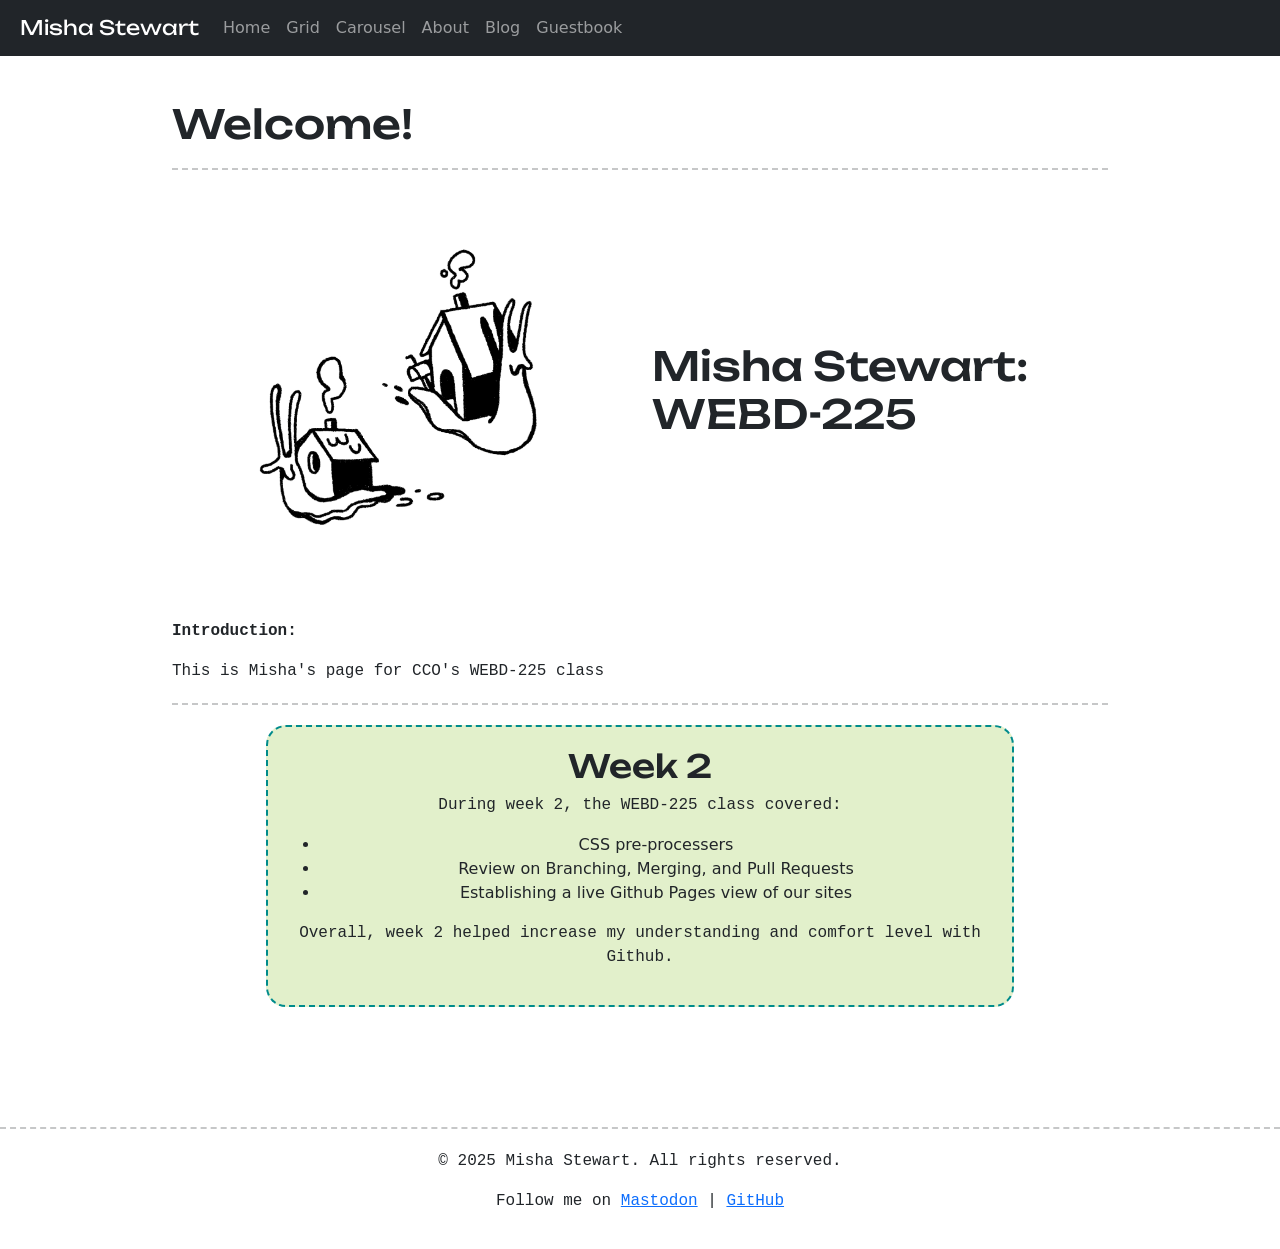
<file: index.html>
<!doctype html>
<html lang="en">

<head>
  <meta charset="utf-8">
  <meta name="viewport" content="width=device-width, initial-scale=1, shrink-to-fit=no">
  <meta name="description" content="Welcome to Misha Stewart's personal website. This is the home page, where you can find information about Misha and her work.">
  <meta name="keywords" content="Misha Stewart, personal website, web development, web design, coding, programming, HTML, CSS, JavaScript, React, Bootstrap, GitHub">
  <meta name="author" content="Misha Stewart">
  <title>Index: Misha Stewart</title>
  <link rel="canonical" href="https://getbootstrap.com/docs/4.0/examples/starter-template/">
  <!-- Bootstrap core CSS -->
  <link href="css/styles.css" rel="stylesheet">

  <!-- Custom styles for this template -->
  <link href="https://cdn.jsdelivr.net/npm/bootstrap@5.3.2/dist/css/bootstrap.min.css" rel="stylesheet">
  <link rel="preconnect" href="https://fonts.googleapis.com">
  <link rel="preconnect" href="https://fonts.gstatic.com" crossorigin>
  <link href="https://fonts.googleapis.com/css2?family=Unbounded:wght@200..900&display=swap" rel="stylesheet">
  <!-- Favicon stuff -->
  <link rel="icon" href="favicon.ico" type="image/x-icon" />
</head>

<body>
  <nav class="navbar navbar-expand-md navbar-dark bg-dark fixed-top">
    <a class="navbar-brand" href="#">Misha Stewart</a>
    <button class="navbar-toggler" type="button" data-bs-toggle="collapse" data-bs-target="#navbarsExampleDefault"
      aria-controls="navbarsExampleDefault" aria-expanded="false" aria-label="Toggle navigation">
      <span class="navbar-toggler-icon"></span>
    </button>
    <div class="collapse navbar-collapse" id="navbarsExampleDefault">
      <ul class="navbar-nav mr-auto">
        <li class="nav-item active">
          <a class="nav-link" href="index.html">Home</a>
        </li>
        <li class="nav-item">
          <a class="nav-link" href="grid.html">Grid</a>
        </li>
        <li class="nav-item">
          <a class="nav-link" href="carousel.html">Carousel</a>
        </li>
        <li class="nav-item">
          <a class="nav-link" href="about.html">About</a>
        </li>
        <li class="nav-item">
          <a class="nav-link" href="blog.html">Blog</a>
        </li>
        <li class="nav-item">
          <a class="nav-link" href="guestbook.html">Guestbook</a>
        </li>
      </ul>
    </div>
  </nav>

  <main role="main" class="container-fluid">

    <h1>Welcome!</h1>
    <hr class="dashedrule">
    <div class="container home_2col">
      <div class="row">
        <div class="col">
          <img src="images/snails.webp" class="rounded d-block dibley"
            alt="an illustration of snails with houses for shells">
        </div>
        <div class="col">
          <h1>Misha Stewart: WEBD-225</h1>
        </div>
      </div>
    </div><!--end 2col-->

    <p><b>Introduction:</b></p>
    <p>This is Misha's page for CCO's WEBD-225 class</p>

    <hr class="dashedrule">

    <article>
      <h2>Week 2</h2>
      <p>During week 2, the WEBD-225 class covered: </p>
      <ul>
        <li>CSS pre-processers</li>
        <li>Review on Branching, Merging, and Pull Requests</li>
        <li>Establishing a live Github Pages view of our sites</li>
      </ul>
      <p>Overall, week 2 helped increase my understanding and comfort level with Github.</p>
    </article>

  </main><!-- /.container -->

  <footer>
    <hr class="dashedrule">
    <div class="footer-content">
      <p>&copy; 2025 Misha Stewart. All rights reserved.</p>
      <p>Follow me on <a href="https://sunny.garden/@pixiepest " target="_blank">Mastodon</a> | <a href="https://github.com/paper-pigeon" target="_blank">GitHub</a></p>
    </div>
  </footer>

  <!-- Bootstrap core JavaScript
================================================== -->
  <!-- Placed at the end of the document so the pages load faster -->
  <script src="https://code.jquery.com/jquery-3.2.1.slim.min.js"
    integrity="sha384-KJ3o2DKtIkvYIK3UENzmM7KCkRr/rE9/Qpg6aAZGJwFDMVNA/GpGFF93hXpG5KkN"
    crossorigin="anonymous"></script>
  <script src="https://cdn.jsdelivr.net/npm/popper.js@1.12.9/dist/umd/popper.min.js"
    integrity="sha384-ApNbgh9B+Y1QKtv3Rn7W3mgPxhU9K/ScQsAP7hUibX39j7fakFPskvXusvfa0b4Q"
    crossorigin="anonymous"></script>
  <script src="https://cdn.jsdelivr.net/npm/bootstrap@5.3.3/dist/js/bootstrap.bundle.min.js"
    integrity="sha384-YvpcrYf0tY3lHB60NNkmXc5s9fDVZLESaAA55NDzOxhy9GkcIdslK1eN7N6jIeHz"
    crossorigin="anonymous"></script>

</body>

</html>
</file>
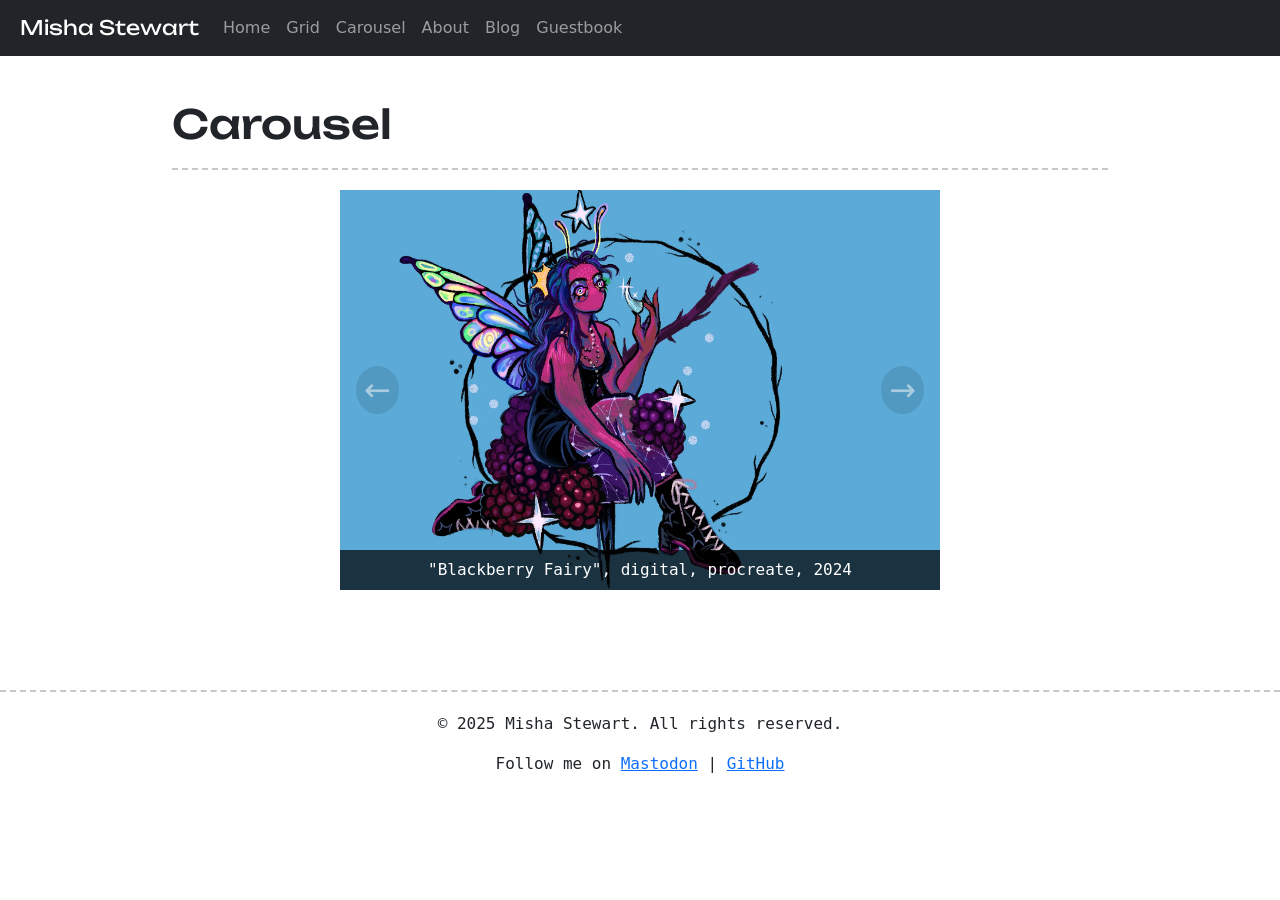
<file: carousel.html>
<!doctype html>
<html lang="en">

<head>
    <meta charset="utf-8">
    <meta name="viewport" content="width=device-width, initial-scale=1, shrink-to-fit=no">
    <meta name="description" content="This page serves as a practice demonstration of using javascript to create a carousel. It features original artwork by Misha Stewart.">
    <meta keywords="carousel, javascript, web design, web development, illustration, art, digital art">
    <meta name="author" content="Misha Stewart">
    <title>Carousel: Misha Stewart</title>
    <link rel="canonical" href="https://getbootstrap.com/docs/4.0/examples/starter-template/">
    <!-- Bootstrap core CSS -->
    <link href="https://cdn.jsdelivr.net/npm/bootstrap@5.3.2/dist/css/bootstrap.min.css" rel="stylesheet">
    <!-- Custom styles for this template -->
    <link rel="preconnect" href="https://fonts.googleapis.com">
    <link rel="preconnect" href="https://fonts.gstatic.com" crossorigin>
    <link href="https://fonts.googleapis.com/css2?family=Unbounded:wght@200..900&display=swap" rel="stylesheet">
    <link href="css/styles.css" rel="stylesheet">
    <script src="js/script.js" defer></script>
      <!-- Favicon stuff -->
  <link rel="apple-touch-icon" sizes="180x180" href="/apple-touch-icon.png">
  <link rel="icon" type="image/png" sizes="32x32" href="/favicon-32x32.png">
  <link rel="icon" type="image/png" sizes="16x16" href="/favicon-16x16.png">
  <link rel="manifest" href="/site.webmanifest">
</head>

<body>
    <nav class="navbar navbar-expand-md navbar-dark bg-dark fixed-top">
        <a class="navbar-brand" href="#">Misha Stewart</a>
        <button class="navbar-toggler" type="button" data-bs-toggle="collapse" data-bs-target="#navbarsExampleDefault"
            aria-controls="navbarsExampleDefault" aria-expanded="false" aria-label="Toggle navigation">
            <span class="navbar-toggler-icon"></span>
        </button>
        <div class="collapse navbar-collapse" id="navbarsExampleDefault">
            <ul class="navbar-nav mr-auto">
                <li class="nav-item active">
                    <a class="nav-link" href="index.html">Home</a>
                </li>
                <li class="nav-item">
                    <a class="nav-link" href="grid.html">Grid</a>
                </li>
                <li class="nav-item">
                    <a class="nav-link" href="carousel.html">Carousel</a>
                </li>
                <li class="nav-item">
                    <a class="nav-link" href="about.html">About</a>
                </li>
                <li class="nav-item">
                    <a class="nav-link" href="blog.html">Blog</a>
                </li>
                <li class="nav-item">
                    <a class="nav-link" href="guestbook.html">Guestbook</a>
                </li>
            </ul>
        </div>
    </nav>

    <main role="main" class="container-fluid">
        <h1>Carousel</h1>
        <hr class="dashedrule">
        <!--Add carousel here-->
        <!--requirements: 4 og images, captions, previous and next buttons-->

        <section aria-label="Illustration Carousel">
            <div class="carousel-container">
                <div class="carousel" data-carousel>
                    <button class="carousel-button prev" data-carousel-button="prev">&#8592;</button>
                    <button class="carousel-button next" data-carousel-button="next">&#8594;</button>
                    <ul data-slides>
                        <li class="slide" data-active>
                            <img src="images/berryfairy.webp" alt="an illustration of a fairy with berries">
                            <div class="caption">"Blackberry Fairy", digital, procreate, 2024</div>
                        </li>
                        <li class="slide">
                            <img src="images/hangoutscene.webp" alt="an illustration of a couple hanging out">
                            <div class="caption">"Eveningtime", mixed media, 2024 </div>
                        </li>
                        <li class="slide">
                            <img src="images/sillyselfportrait.webp" alt="a cartoony self-portrait">
                            <div class="caption">"Silly Self-Portrait", mixed media, 2024</div>
                        </li>
                        <li class="slide">
                            <img src="images/stridingdeer.webp" alt="a black and white illustration of a deer in motion">
                            <div class="caption">"Crossing", mixed media, 2024</div>
                        </li>
                    </ul>
                </div>
            </div>
        </section>

    </main><!-- /.container -->

    <footer>
        <hr class="dashedrule">
        <div class="footer-content">
          <p>&copy; 2025 Misha Stewart. All rights reserved.</p>
          <p>Follow me on <a href="https://sunny.garden/@pixiepest " target="_blank">Mastodon</a> | <a href="https://github.com/paper-pigeon" target="_blank">GitHub</a></p>
        </div>
      </footer>

    <!-- Bootstrap core JavaScript
================================================== -->
    <!-- Placed at the end of the document so the pages load faster -->
    <script src="https://code.jquery.com/jquery-3.2.1.slim.min.js"
        integrity="sha384-KJ3o2DKtIkvYIK3UENzmM7KCkRr/rE9/Qpg6aAZGJwFDMVNA/GpGFF93hXpG5KkN"
        crossorigin="anonymous"></script>
    <script src="https://cdn.jsdelivr.net/npm/popper.js@1.12.9/dist/umd/popper.min.js"
        integrity="sha384-ApNbgh9B+Y1QKtv3Rn7W3mgPxhU9K/ScQsAP7hUibX39j7fakFPskvXusvfa0b4Q"
        crossorigin="anonymous"></script>
    <script src="https://cdn.jsdelivr.net/npm/bootstrap@5.3.3/dist/js/bootstrap.bundle.min.js"
        integrity="sha384-YvpcrYf0tY3lHB60NNkmXc5s9fDVZLESaAA55NDzOxhy9GkcIdslK1eN7N6jIeHz"
        crossorigin="anonymous"></script>


</body>

</html>
</file>
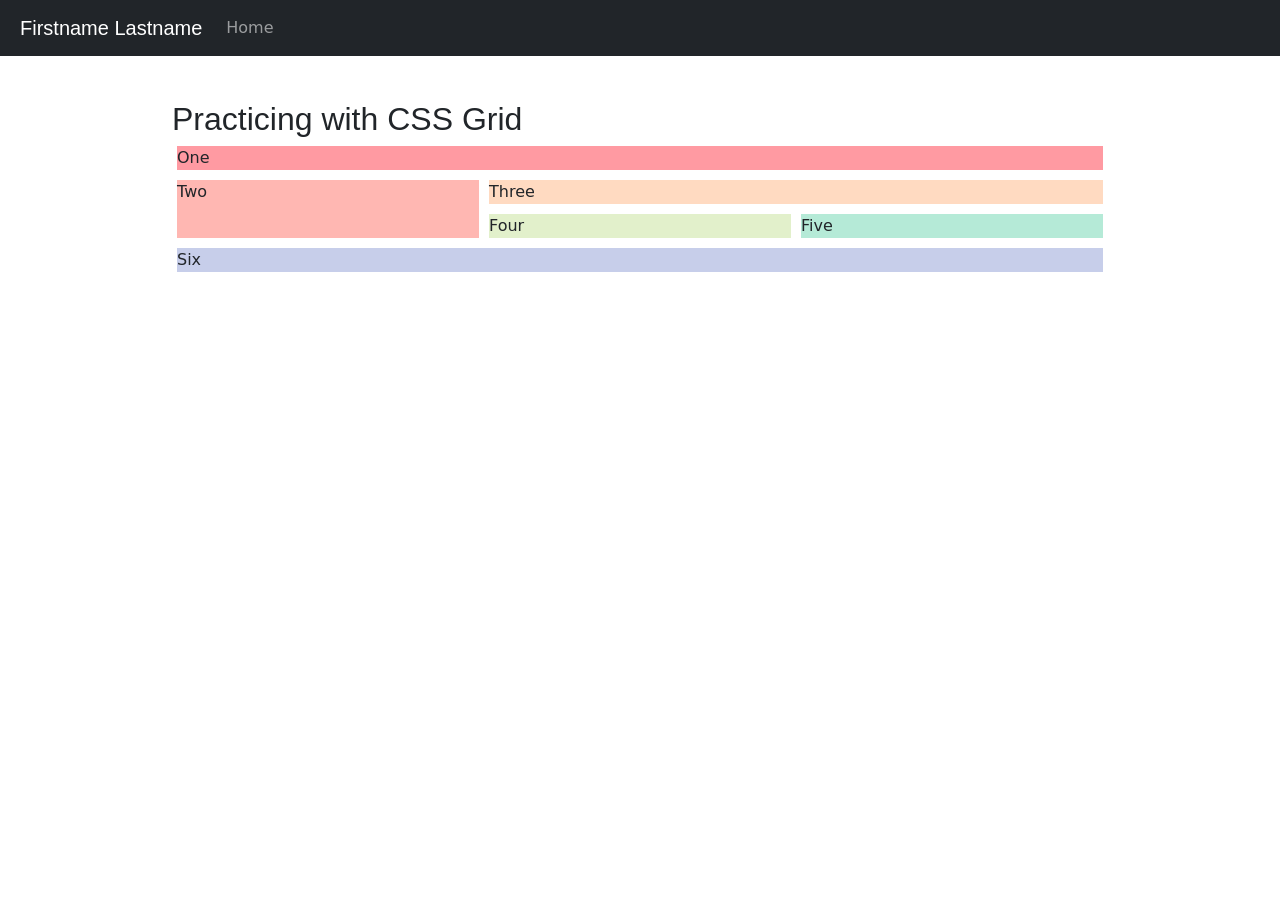
<file: grid-1.html>
<!doctype html>
<html lang="en">
<head>
  <meta charset="utf-8">
  <meta name="viewport" content="width=device-width, initial-scale=1, shrink-to-fit=no">
  <meta name="description" content="">
  <meta name="author" content="">
  <title>Grid: Firstname Lastname</title>
  <link rel="canonical" href="https://getbootstrap.com/docs/4.0/examples/starter-template/">
  <!-- Bootstrap core CSS -->
  <link href="css/styles.css" rel="stylesheet">

  <!-- Custom styles for this template -->
  <link href="https://cdn.jsdelivr.net/npm/bootstrap@5.3.2/dist/css/bootstrap.min.css" rel="stylesheet">
</head>
<body>
<nav class="navbar navbar-expand-md navbar-dark bg-dark fixed-top">
  <a class="navbar-brand" href="#">Firstname Lastname</a>
  <button class="navbar-toggler" type="button" data-toggle="collapse" data-target="#navbarsExampleDefault" aria-controls="navbarsExampleDefault" aria-expanded="false" aria-label="Toggle navigation">
    <span class="navbar-toggler-icon"></span>
  </button>
  <div class="collapse navbar-collapse" id="navbarsExampleDefault">
    <ul class="navbar-nav mr-auto">
      <li class="nav-item active">
        <a class="nav-link" href="index.html">Home</a>
      </li>
    </ul>
  </div>
</nav>

<main role="main" class="container-fluid">

  <h2>Practicing with CSS Grid</h2>
  <div class="wrapper">
    <div class="box1">One</div>
    <div class="box2">Two</div>
    <div class="box3">Three</div>
    <div class="box4">Four</div>
    <div class="box5">Five</div>
    <div class="box6">Six</div>
  </div>

</main><!-- /.container -->

<!-- Bootstrap core JavaScript
================================================== -->
<!-- Placed at the end of the document so the pages load faster -->
<script src="https://code.jquery.com/jquery-3.2.1.slim.min.js" integrity="sha384-KJ3o2DKtIkvYIK3UENzmM7KCkRr/rE9/Qpg6aAZGJwFDMVNA/GpGFF93hXpG5KkN" crossorigin="anonymous"></script>
<script src="https://cdn.jsdelivr.net/npm/popper.js@1.12.9/dist/umd/popper.min.js" integrity="sha384-ApNbgh9B+Y1QKtv3Rn7W3mgPxhU9K/ScQsAP7hUibX39j7fakFPskvXusvfa0b4Q" crossorigin="anonymous"></script>
<script src="https://cdn.jsdelivr.net/npm/bootstrap@4.0.0/dist/js/bootstrap.min.js" integrity="sha384-JZR6Spejh4U02d8jOt6vLEHfe/JQGiRRSQQxSfFWpi1MquVdAyjUar5+76PVCmYl" crossorigin="anonymous"></script>
</body>
</html>
</file>
<file: css/styles.css>
@import url('https://fonts.googleapis.com/css2?family=Open+Sans:wght@300&family=Playfair+Display&display=swap');

/*GLOBAL*/
body {
    padding-top: 5rem;
}

h1,
h2,
h3,
h4,
h5,
h6 {
    font-family: "Unbounded", sans-serif;
}

main {
    padding: 20px;
}

main.container-fluid {
    width: 75%;
}

p {
    font-family: "Victor Mono", monospace;
}

nav {
    margin-bottom: 120px;
}

.navbar-brand {
    margin-left: 20px;
}

button.navbar-toggler {
    margin-right: 10px;
}

.home_2col {
    margin-bottom: 20px;
}

.home_2col .row {
    display: flex;
    align-items: center;
}

.home_2col .col {
    flex: 1;
}

/* Media query for index */
@media (max-width: 767px) {
    .home_2col .row {
        flex-direction: column;
        /* Stack items vertically */
        text-align: center;
    }

    .home_2col .col {
        flex: none;
        /* Reset*/
        width: 100%;
        /* Full width for stacked items */
    }

    .home_2col img {
        max-width: 80%;
        /* Adjust image size for mobile */
        margin-bottom: 20px;
        /* Add spacing*/
    }
}


img.dibley {
    max-width: 100%
}

/* Target the class .wrapper instead of #grid */
.wrapper {
    display: grid;
    grid-template-columns: repeat(3, 1fr);
    grid-template-rows: auto;
    gap: 10px;
    margin: 5px;
}

/*gridbox class = style inside grid items*/
.gridbox {
    min-height: 100px;
    max-height: 300px;
    border: 2px dotted black;
    display: flex;
    justify-content: flex-start;
    align-items: flex-start;
    padding: 5px;
    font-family: "Victor Mono", monospace;
}

/*box# id = style inside individual / specific grid items*/
/* DS: in this case, you want to target the class, or .box */

.box1 {
    grid-column: 1 / span 3;
    grid-row: 1 / 3;
    background-color: #FF9AA2;
}

.box2 {
    grid-column: 1;
    grid-row: 3 / span 2;
    background-color: #FFB7B2;
}

.box3 {
    background-color: #FFDAC1;
    grid-column: 2 / span 2;
}

.box4 {
    background-color: #E2F0CB;
}

.box5 {
    background-color: #B5EAD7;
}

.box6 {
    background-color: #C7CEEA;
    grid-column: 1 / span 3;
}

*,
*::before,
*::after {
    box-sizing: border-box;
}

/* styles for the carousel */

.carousel-container {
    display: flex;
    justify-content: center;
    align-items: center;
}

.carousel {
    width: 600px;
    height: 400px;
    position: relative;
    overflow: hidden;
}

.carousel img{
    width: 100%;
    height: 100%;
    object-fit: cover;
    object-position: center;
}

.carousel>ul {
    margin: 0;
    padding: 0;
    list-style: none;
    width: 100%;
    height: 100%;
}

.slide {
    position: absolute;
    inset: 0;
    opacity: 0;
}

.slide>img {
    display: block;
    width: 100%;
    height: 100%;
    object-fit: cover;
    object-position: center;
}

.slide[data-active] {
    opacity: 1;
}

.carousel-button {
    position: absolute;
    z-index: 2;
    background: none;
    border: none;
    font-size: 2rem;
    top: 50%;
    transform: translateY(-50%);
    color: rgba(255, 255, 255, .5);
    cursor: pointer;
    border-radius: 50%;
    padding: 0 .5rem;
    background-color: rgba(0, 0, 0, .1);
}

.carousel-button:hover,
.carousel-button:focus {
    color: white;
    background-color: rgba(0, 0, 0, .2);
}

.carousel-button.prev {
    left: 1rem;
}

.carousel-button.next {
    right: 1rem;
}

.caption {
    position: absolute;
    bottom: 0;
    left: 0;
    width: 100%;
    background-color: rgba(0, 0, 0, 0.7);
    color: white;
    text-align: center;
    padding: 0.5rem;
    font-size: 1rem;
    font-family: "Victor Mono", monospace;
}


/* CAROUSEL REFERENCES:
"How To Create An Animated Image Carousel With CSS/JavaScript" 
by Web Dev Simplified https://www.youtube.com/watch?v=9HcxHDS2w1s
*/

article {
    background-color: #E2F0CB;
    border-radius: 20px;
    text-align: center;
    padding: 20px;
    border: darkcyan 2px dashed;
    margin: 20px auto;
    max-width: 80%;
    overflow-wrap: break-word;
}

.navbar-brand {
    font-family: "Unbounded", sans-serif;
}

.dashedrule {
    border: 0;
    border-top: dashed 2px;
    margin: 20px 0;
}

/* styles for the blog */

.blog.cards {
    display: grid;
    grid-template-columns: repeat(auto-fit, minmax(300px, 1fr));
    gap: 20px;
    padding: 20px;
    max-width: 1200px;
    margin: 0 auto;
}

.b-card {
    border-radius: 12px;
    padding: 20px;
    box-shadow: 0 4px 6px rgba(0, 0, 0, 0.1);
}

.b-card:hover {
    box-shadow: 0 6px 12px rgba(0, 0, 0, 0.15);
    border: 2.5px dashed darkcyan;
}

.card-content {
    padding: 1rem;
}

.card-title {
    font-family: "Victor Mono", monospace;
    font-weight: bold;
    padding-bottom: 1rem;
}

.card-text {
    font-size: 1rem;
    margin-bottom: 15px;
}

.card-link {
    color: darkcyan;
    text-decoration: none;
}

.card-link:hover {
    text-decoration: underline;
}

/* Media query for the blog page */
@media (max-width: 767px) {
    .blog.cards {
      grid-template-columns: 1fr; /* Single column on mobile */
      padding: 10px; /* Reduce padding for smaller screens */
    }
  
    .b-card {
      text-align: center; /* Center-align card content */
    }
  
    .card-title {
      font-size: 1.25rem; /* Adjust title size for mobile */
    }
  
    .card-text {
      font-size: 0.9rem; /* Adjust text size for mobile */
    }
  }

/* added styles for the about page */
.about-image {
    display: block;
    margin: 0 auto;
    /* Center the image */
    max-width: 100%;
    border-radius: 50%;
    border: 2px dashed darkcyan;
    padding: 20px;
}

/* Media query for about image on mobile devices */
@media (max-width: 767px) {
    .about-image {
      max-width: 60%;
      padding: 10px;
    }
  }

.bio-text {
    text-align: center;
    /* Center-align the bio text */
    font-family: "Victor Mono", monospace;
    padding: 20px;
    background-color: #E2F0CB;
    border-radius: 20px;
    border: 2px dashed darkcyan;
    margin: 20px auto;
    max-width: 80%;
}

/* Footer styles */
footer {
    text-align: center; 
    padding: 20px 0; 
    margin-top: 40px;
}
</file>
